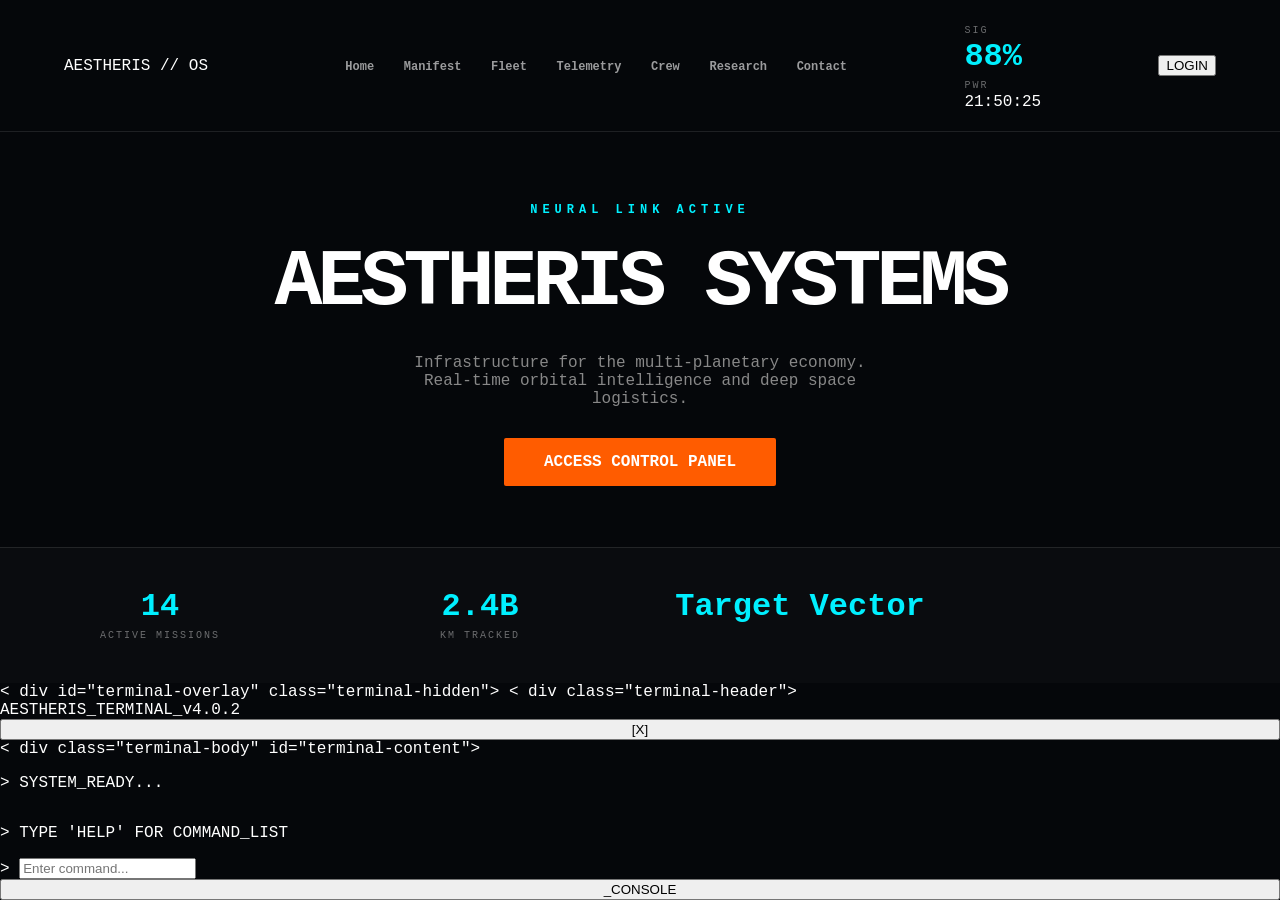
<file: index.html>
<!DOCTYPE html>
<html lang="en"
<head>
    <meta charset="UTF-8">
    <meta name="viewport"
    content="width=device-width, initial-scale=1.0">
    <title>Aestheris Systems | Command</title>
    <style>
        /* 1. GLOBAL STYLES */
        body {
            margin: 0;
            padding: 0;
            background-color: #05070a; /* Dark Space Background */
            color: #ffffff; /*White Text */
            font-family: 'Courier New', 'Courier New', Courier, monospace; /* Technical Font */
            display: flex;
            flex-direction: column;
            min-height: 100vh;  
        }

        /* 2. NAVIGATION BRIDGE */
        nav {
            display: flex;
            justify-content: space-between;
            align-items: center;
            padding: 20px 5%;
            border-bottom: 1px solid rgba(255, 255, 255, 0.1);
        }

        nav a {
            color: rgba(255, 255, 255, 0.6);
            text-decoration: none;
            margin-left: 20px;
            font-size: 12px;
            font-weight: bold;
        }

        nav a.active { color: #00F0FF; }

        /* 3. HERO SECTION */
        .hero {
            flex: 1;
            display: flex;
            flex-direction: column;
            justify-content: center;
            align-items: center;
            text-align: center;
            padding: 40px;
        }

        .hero h1 {
            font-size: 5rem;
            margin: 10px 0;
            letter-spacing: -5px;
            text-transform: uppercase;
        }

        .hero p {
            color: #888;
            max-width: 500px;
            margin-bottom: 30px;
        }

        /* 4. THE ORANGE BUTTON */
        .btn-primary {
            background-color: #FF5C00;
            color: white;
            padding: 15px 40px;
            text-decoration: none;
            font-weight: bold;
            border-radius: 2px;
            transition: 0.3s;
        }

        .btn-primary:hover {
            background-color: white;
            color: black;
        }

        /* SOCIAL PROOF (STATS) */
        .stats-container {
            display: grid;
            grid-template-columns: repeat(4, 1fr);
            border-top: 1px solid rgba(255, 255, 255, 0.1);
            background: rgba(255, 255, 255, 0.02);
            padding: 40px 0;
        }

        .stat-card { text-align: center; }

        .stat-value {
            display: block;
            color: #00F0FF;
            font-size: 2rem;
            font-weight: bold;
        }

        .stat-label {
            font-size: 10px;
            color: rgba(255, 255, 255, 0.4);
            text-transform: uppercase;
            letter-spacing: 2px;
        }
    </style>
</head>
</body>

<nav class="bridge">
    <div class="bridge-logo">
        <div class="logo-icon"></div>
        <span>AESTHERIS // OS</span>
    </div>

    <div class="bridge-links">
        <a href="index.html" class="nav-item">Home</a>
        <a href="manifest.html" class="nav-item">Manifest</a>
        <a href="fleet.html" class="nav-item">Fleet</a>
        <a href="telemetry.html" class="nav-item">Telemetry</a>
        <a href="crew.html" class="nav-item">Crew</a>
        <a href="research.html" class="nav-item">Research</a>
        <a href="contact.html" class="nav-item">Contact</a>
        </div>

        <div class="bridge-stats">
            <div class="stat-group">
                <span class="stat-label">SIG</span>
                <div class="signal-bars">
                    <div class="bar-active"></div>
                    <div class="bar-active"></div>
                    <div class="bar-active"></div>
                    <div class="bar-flicker"></div>
                </div>
            </div>
            <div class="stat-group">
                <span class="stat-value">88%</span>
                <span class="stat-label">PWR</span>
            </div>
            <div class="bridge-time" id="clock">21:15</div>
        </div>

        <button class="login-btn" onclick="location.href='/login'">LOGIN</button>
</nav>

<section class="hero">
    <h2 style="color: #00F0FF; font-size: 12px; letter-spacing: 5px;">NEURAL LINK ACTIVE</h2>
    <h1>AESTHERIS SYSTEMS</h1>
    <p>Infrastructure for the multi-planetary economy. Real-time orbital intelligence and deep space logistics.</p>
    <a href="manifest.html"
    class="btn-primary">ACCESS CONTROL PANEL</a>
</section>

<div class="stats-container">
    <div class="stat-card">
        <span class="stat-value">14</span>
        <span class="stat-label">Active Missions</span>
    </div>
    <div class="stat-card">
        <span class="stat-value">2.4B</span>
        <span class="stat-label">KM Tracked</span>
    </div>
    <div class="stat-card">
        <span class="stat-value">Target Vector</span>
    </div>
</div>

<script>
    function updateClock() {
        const now = new Date();
        const timeString = now.getHours().toString().padStart(2, '0') + ':' + now.getMinutes().toString().padStart(2, '0') + ":" + now.getSeconds().toString().padStart(2, '0');
        document.getElementById('clock').innerHTML = timeString;
    }
        setTimeout(updateClock, 1000);
        updateClock(); // Run immediately
</script>

                    < div id="terminal-overlay" class="terminal-hidden">
                    < div class="terminal-header">
                    <span>AESTHERIS_TERMINAL_v4.0.2</span>
                    <button onclick="toggleTerminal()" class="close-btn">[X]</button>
                    </div>
                    < div class="terminal-body" id="terminal-content">
                    <p class="terminal-line">> SYSTEM_READY...</p>
                    <p class="terminal-line">> TYPE 'HELP' FOR COMMAND_LIST</p>
                    </div>
                    <div class="terminal-input-area">
                        <span class="prompt">></span>
                        <input type="text" id="user-input" autocomplete="off" placeholder="Enter command..." />
                    </div>
                    </div>

                    <button class="terminal-trigger" onclick="toggleTerminal()">_CONSOLE</button>
                    </body>
</html>
</file>
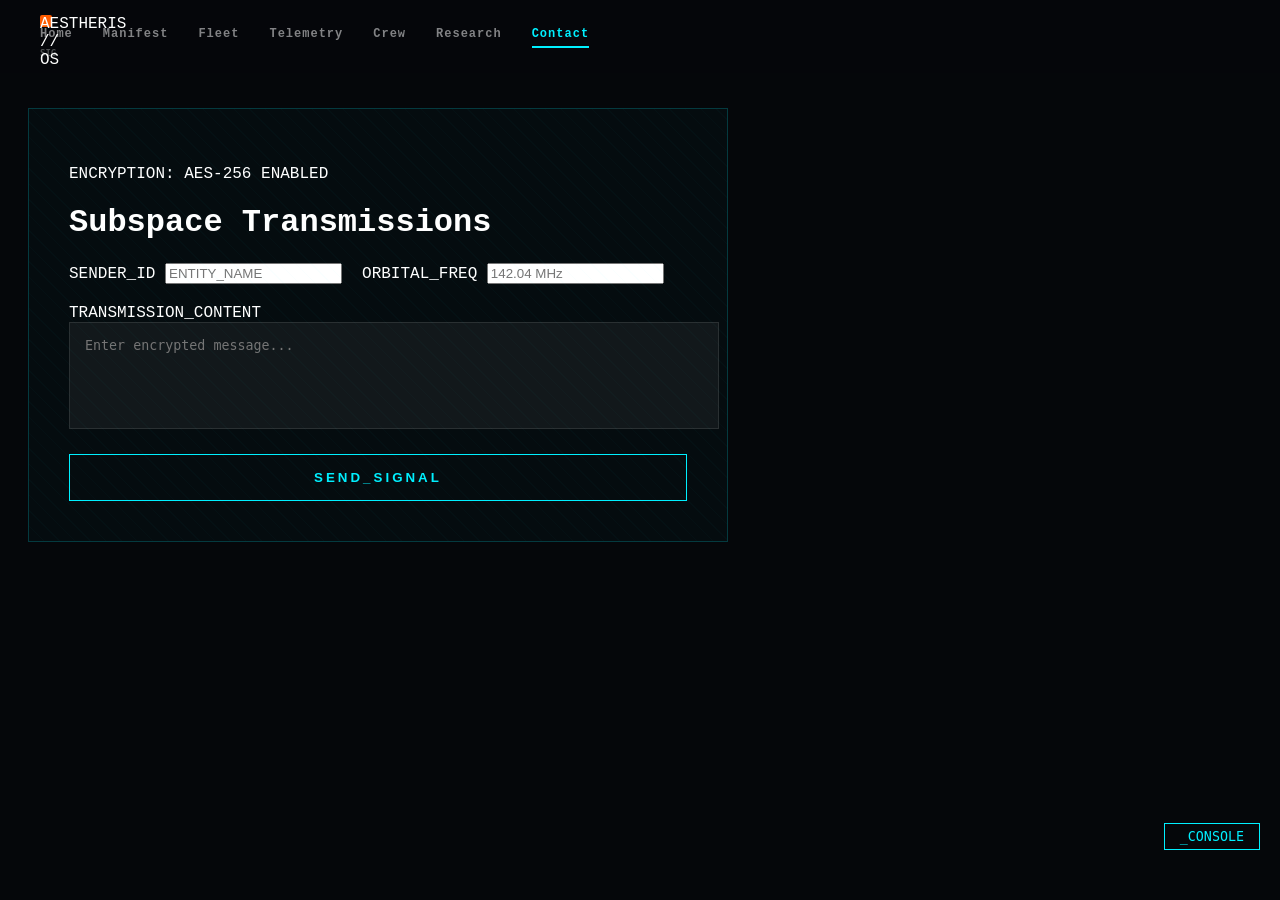
<file: contact.html>
<!DOCTYPE html>
<html lang="en">
<head>
    <meta charset="UTF-8">
    <meta name="viewport" content="width=device-width, initial-scale=1.0">
    <title>Aestheris Systems</title>
    <link rel="stylesheet" href="style.css">
</head>
<body>
    <nav class="bridge">
        <div class="bridge-logo">
            <div class="logo-icon">
                <span>AESTHERIS // OS</span>
            </div>

            <div class="bridge-links">
                <a href="index.html" class="nav-item">Home</a>
                <a href="manifest.html" class="nav-item">Manifest</a>
                <a href="fleet.html" class="nav-item">Fleet</a>
                <a href="telemetry.html" class="nav-item">Telemetry</a>
                <a href="crew.html" class="nav-item">Crew</a>
                <a href="research.html" class="nav-item">Research</a>
                <a href="contact.html" class="nav-item active">Contact</a>
                </div>

                <div class="bridge-stats">
                    <div class="stat-group">
                        <span class="stat-label">SIG</span>
                        <div class="signal-bars">
                            <div class="bar-active"></div>
                            <div class="bar-active"></div>
                            <div class="bar-active"></div>
                            <div class="bar-flicker"></div>
                        </div>
                    </div>
</nav>

<main class="comm-container">
    <div class="comm-box">
        <header class="comm-header">
            <p class="status-glow">ENCRYPTION: AES-256 ENABLED</p>
            <h1>Subspace Transmissions</h1>
        </header>

        <form class="comm-form">
            <div class="input-row">
                <div class="input-group">

                    <label>SENDER_ID</label>
                    <input type="text" placeholder="ENTITY_NAME" required>
                </div>
                <div class="input-group">

                    <label>ORBITAL_FREQ</label>
                    <input type="text" placeholder="142.04 MHz" required>
                </div>
            </div>

            <div class="input-group">

                <label>TRANSMISSION_CONTENT</label>
                <textarea rows="5" placeholder="Enter encrypted message..."></textarea>
                </div>

                <button type="submit" class="transmit-btn">SEND_SIGNAL</button>
        </form>
    </div>
    </main>

    <button class="terminal-trigger" onclick="toggleTerminal()">_CONSOLE</button>

    <script>
        function updateClock() {
            const now = new Date();
            const timeString = now.getHours().toString().padStart(2, '0') + ':' + now.getMinutes().toString().padStart(2, '0') + ":" + now.getSeconds().toString().padStart(2, '0');
            document.getElementById('clock').innerHTML = timeString;
        }
            setTimeout(updateClock, 1000);
            updateClock(); // Run immediately
    </script>
</body>
</html>
</file>
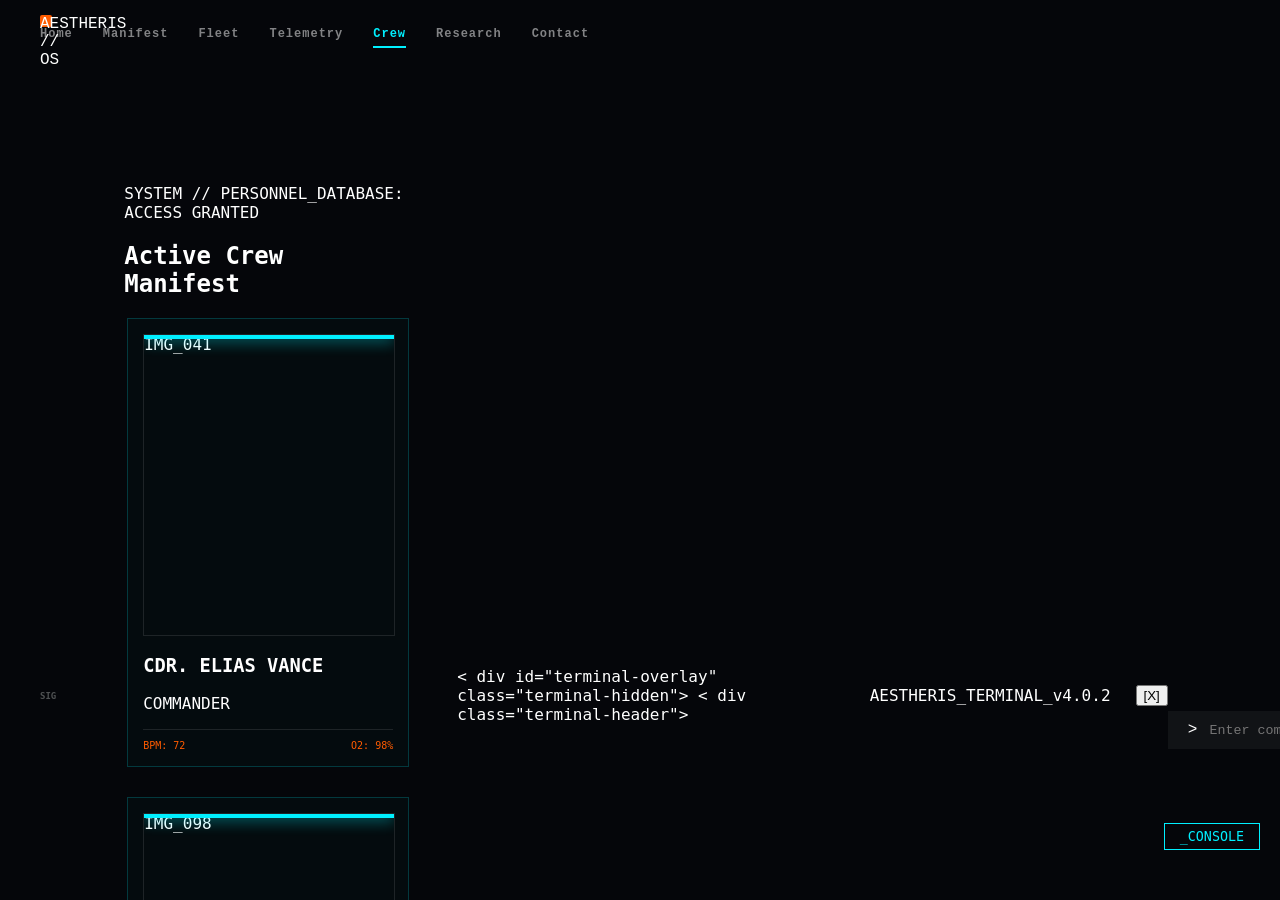
<file: crew.html>
<!DOCTYPE html>
<html lang="en">
<head>
    <meta charset="UTF-8">
    <meta name="viewport" content="width=device-width, initial-scale=1.0">
    <title>Aestheris Systems</title>
    <link rel="stylesheet" href="style.css">
</head>
<body>
    <nav class="bridge">
        <div class="bridge-logo">
            <div class="logo-icon">
                <span>AESTHERIS // OS</span>
            </div>

            <div class="bridge-links">
                <a href="index.html" class="nav-item">Home</a>
                <a href="manifest.html" class="nav-item">Manifest</a>
                <a href="fleet.html" class="nav-item">Fleet</a>
                <a href="telemetry.html" class="nav-item">Telemetry</a>
                <a href="crew.html" class="nav-item active">Crew</a>
                <a href="research.html" class="nav-item">Research</a>
                <a href="contact.html" class="nav-item">Contact</a>
                </div>

                <div class="bridge-stats">
                    <div class="stat-group">
                        <span class="stat-label">SIG</span>
                        <div class="signal-bars">
                            <div class="bar-active"></div>
                            <div class="bar-active"></div>
                            <div class="bar-active"></div>
                            <div class="bar-flicker"></div>
                        </div>
                    </div>

                    <main class="crew-container">
                        <header class="header-main">
                            <p class="status-glow">SYSTEM // PERSONNEL_DATABASE: ACCESS GRANTED</p>
                            <h1>Active Crew Manifest</h1>
                        </header>

                        <div class="crew-grid">
                            <div class="crew-card">
                                <div class="bio-scan-container">
                                    <div class="bio-photo">
                                        <div class="photo-placeholder">IMG_041</div>
                                </div>
                                <div class="scan-line"></div>
                                </div>
                                <div class="crew-info">
                                    <h3 class="crew-name">CDR. ELIAS VANCE</h3>
                                    <p class="crew-position">COMMANDER</p>
                                    <div class="vital-signs">
                                        <span class="vital">BPM: 72</span>
                                        <span class="vital">O2: 98%</span>
                                        </div>
                                    </div>
                                </div>

                                <div class="crew-card">
                                    <div class="bio-scan-container">
                                        <div class="bio-photo">
                                            <div class="photo-placeholder">IMG_098</div>
                                            </div>
                                            <div class="scan-line"></div>
                                            </div>
                                            <div class="crew-info">
                                                <div class="crew-name">CDR. FRANCIS FURAHA</div>
                                                <p class="crew-position">CAPTAIN</p>
                                                <div class="vital-signs">
                                                    <span class="vital">BPM: 68</span>
                                                    <span class="vital">O2: 99%</span>
                                                    </div>
                                                    </div>
                                    </div> 
                                </div>
                    </main>

                    < div id="terminal-overlay" class="terminal-hidden">
                    < div class="terminal-header">
                    <span>AESTHERIS_TERMINAL_v4.0.2</span>
                    <button onclick="toggleTerminal()" class="close-btn">[X]</button>
                    </div>
                    < div class="terminal-body" id="terminal-content">
                    <p class="terminal-line">> SYSTEM_READY...</p>
                    <p class="terminal-line">> TYPE 'HELP' FOR COMMAND_LIST</p>
                    </div>
                    <div class="terminal-input-area">
                        <span class="prompt">></span>
                        <input type="text" id="user-input" autocomplete="off" placeholder="Enter command..." />
                    </div>
                    </div>

                    <button class="terminal-trigger" onclick="toggleTerminal()">_CONSOLE</button>
                    </body>
                    </html>
</file>
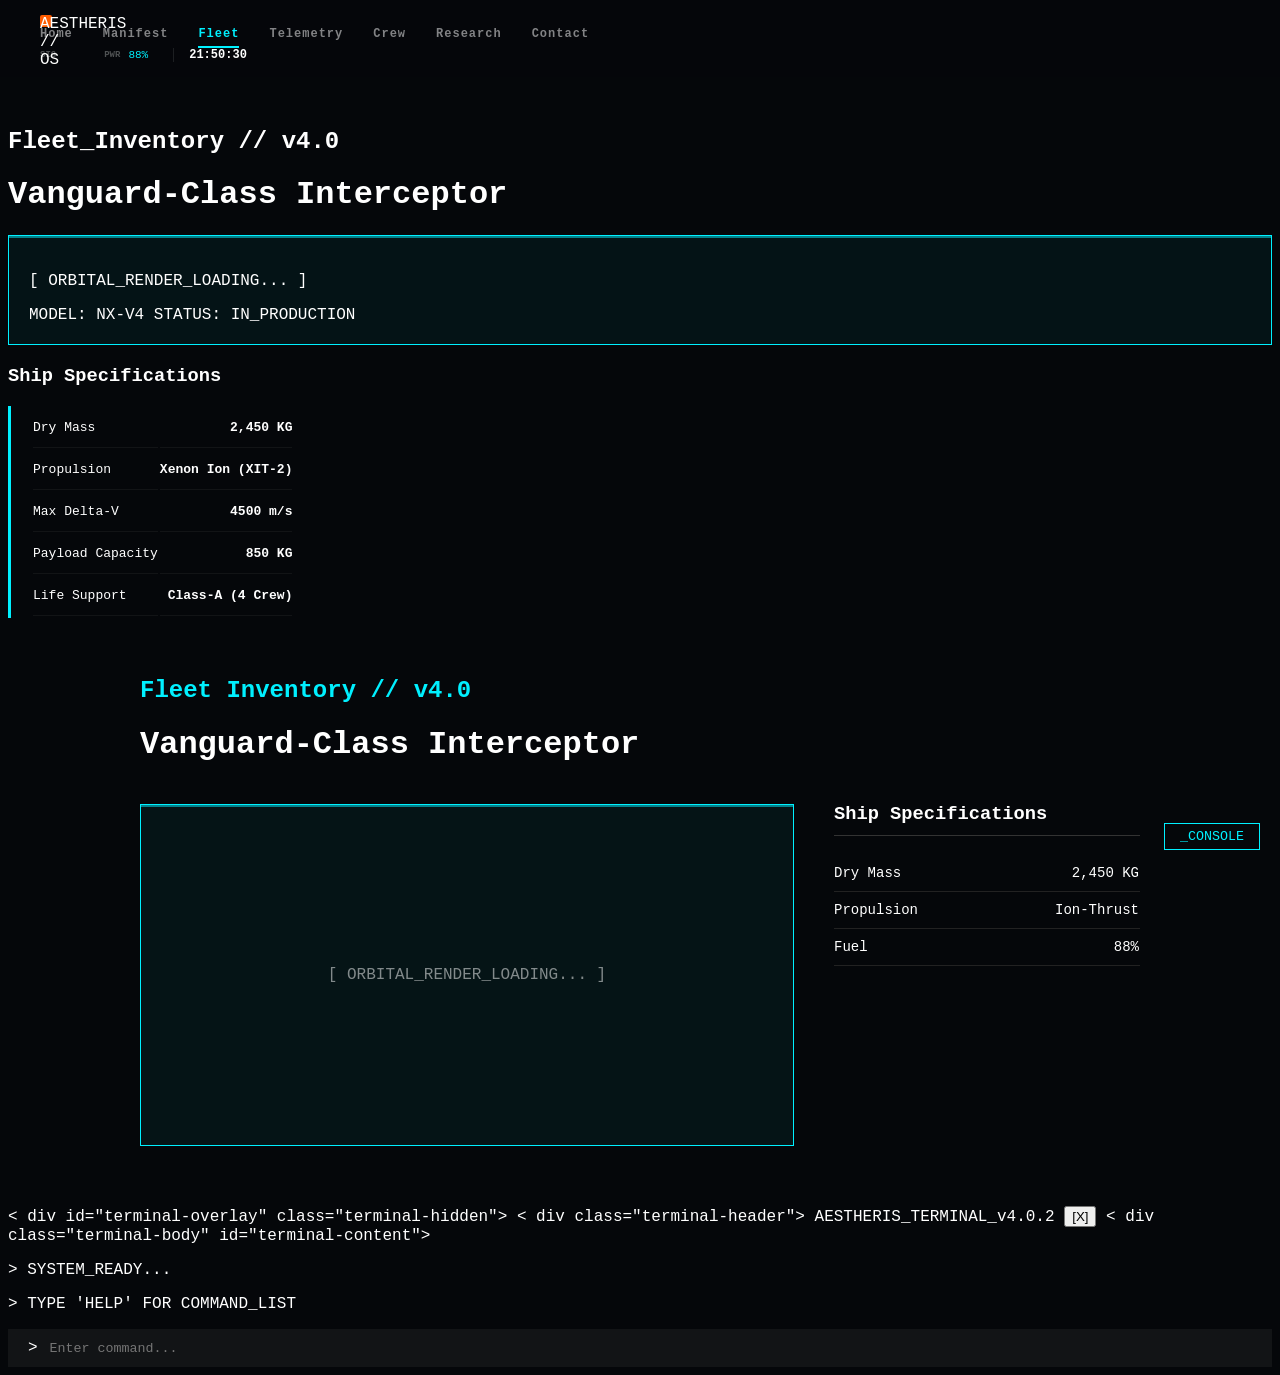
<file: fleet.html>
<!DOCTYPE html>
<html lang="en">
<head>
    <meta charset="UTF-8">
    <meta name="viewport" content="width=device-width, initial-scale=1.0">
    <title>Aestheris Systems</title>
    <link rel="stylesheet" href="style.css">
</head>
<body>
    <nav class="bridge">
        <div class="bridge-logo">
            <div class="logo-icon">
                <span>AESTHERIS // OS</span>
            </div>

            <div class="bridge-links">
                <a href="index.html" class="nav-item">Home</a>
                <a href="manifest.html" class="nav-item">Manifest</a>
                <a href="fleet.html" class="nav-item active">Fleet</a>
                <a href="telemetry.html" class="nav-item">Telemetry</a>
                <a href="crew.html" class="nav-item">Crew</a>
                <a href="research.html" class="nav-item">Research</a>
                <a href="contact.html" class="nav-item">Contact</a>
                </div>

                <div class="bridge-stats">
                    <div class="stat-group">
                        <span class="stat-label">SIG</span>
                        <div class="signal-bars">
                            <div class="bar-active"></div>
                            <div class="bar-active"></div>
                            <div class="bar-active"></div>
                            <div class="bar-flicker"></div>
                        </div>
                    </div>
                    <div class="stat-group">
                        <span class="stat-label">PWR</span>
                        <span class="stat-value">88%</span>
                    </div>
                    <div class="bridge-time" id="clock">21:15</div>
                </div>
    </nav>
    <div class="container">
        <header class="page-header">
            <h2 class="cyan-text uppercase tracking">Fleet_Inventory // v4.0</h2>
            <h1>Vanguard-Class Interceptor</h1>
        </header>

        <div class="fleet-grid">
            <div class="blueprint-card">
                <div class="blueprint-placeholder">
                    <div class="scanline"></div>

                    <p>[ ORBITAL_RENDER_LOADING... ]</p>
            </div>
            <div class="blueprint-footer">
                <span>MODEL: NX-V4</span>
                <span>STATUS: IN_PRODUCTION</span>
            </div>
        </div>

        <div class="specs-card">
            <h3>Ship Specifications</h3>
            <table class="specs-table">
                <tr>
                    <td>Dry Mass</td>
                    <td class="value">2,450 KG</td>
                </tr>
                <tr>
                    <td>Propulsion</td>
                    <td class="value">Xenon Ion (XIT-2)</td>
                </tr>
                <tr>
                    <td>Max Delta-V</td>
                    <td class="value">4500 m/s</td>
                    </tr>
                <tr>
                    <td>Payload Capacity</td>
                    <td class="value">850 KG</td>
                </tr>
                <tr>
                    <td>Life Support</td>
                    <td class="value">Class-A (4 Crew)</td>
                    </tr>
            </table>
        </div>
    </div>
    </div>

    <div class="container" style="max-width: 1000px; margin: auto; padding: 40px;">
        <h2 style="color: #00F0FF;">Fleet Inventory // v4.0</h2>
        <h1>Vanguard-Class Interceptor</h1>

        <div style="display: flex; gap: 40px;" align-items: flex-start;">
        <div class="blueprint-card" style="flex: 2; height: 300px; display: flex; align-items: center; justify-content: center;">
            <p style="opacity: 0.5;">[ ORBITAL_RENDER_LOADING... ]</p>
            </div>

            <div style="flex: 1;">
                <h3 style="border-bottom: 1px solid #333; padding-bottom: 10px;">Ship Specifications</h3>
                <table style="width: 100%; border-collapse: collapse; font-size: 14px;">
                    <tr style="border-bottom: 1px solid #222;">
                        <td style="padding: 10px 0;">Dry Mass</td>
                        <td style="text-align: right;">2,450 KG</td>
                    </tr>
                    <tr style="border-bottom: 1px solid #222;">
                        <td style="padding: 10px 0;">Propulsion</td>
                        <td style="text-align: right;">Ion-Thrust</td>
                    </tr>
                    <tr style="border-bottom: 1px solid #222;">
                        <td style="padding: 10px 0;">Fuel</td>
                        <td style="text-align: right;">88%</td>
                        </tr>
                </table>
                </div>
                </div>
                </div>
                <script>
                    function updateClock() {
                        const now = new Date();
                        const timeString = now.getHours().toString().padStart(2, '0') + ':' + now.getMinutes().toString().padStart(2, '0') + ":" + now.getSeconds().toString().padStart(2, '0');
                        document.getElementById('clock').innerHTML = timeString;
                    }
                        setTimeout(updateClock, 1000);
                        updateClock(); // Run immediately
                        </script>
    
                    < div id="terminal-overlay" class="terminal-hidden">
                    < div class="terminal-header">
                    <span>AESTHERIS_TERMINAL_v4.0.2</span>
                    <button onclick="toggleTerminal()" class="close-btn">[X]</button>
                    </div>
                    < div class="terminal-body" id="terminal-content">
                    <p class="terminal-line">> SYSTEM_READY...</p>
                    <p class="terminal-line">> TYPE 'HELP' FOR COMMAND_LIST</p>
                    </div>
                    <div class="terminal-input-area">
                        <span class="prompt">></span>
                        <input type="text" id="user-input" autocomplete="off" placeholder="Enter command..." />
                    </div>
                    </div>

                    <button class="terminal-trigger" onclick="toggleTerminal()">_CONSOLE</button>
</body>
</html>
</file>
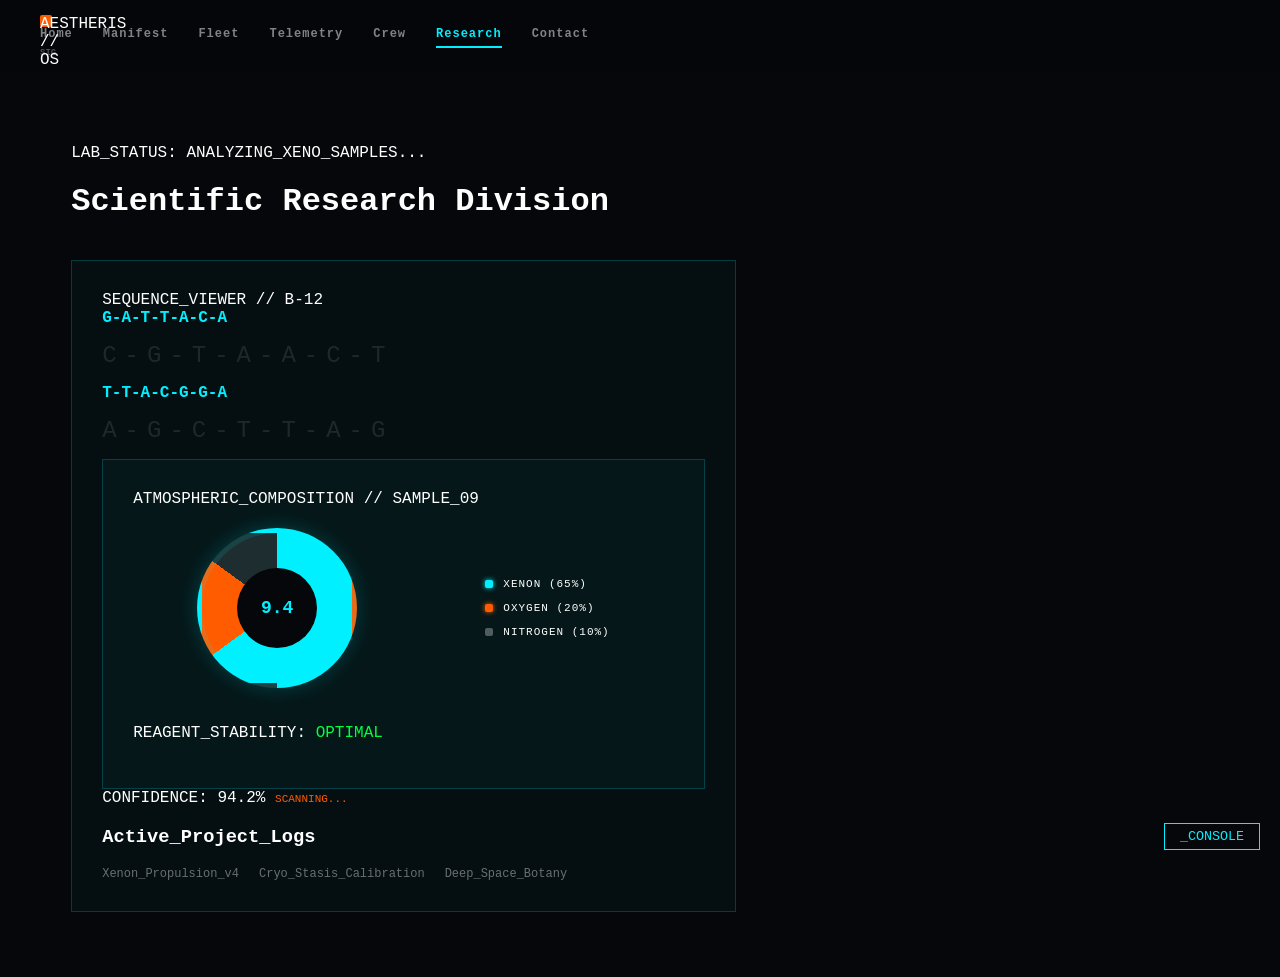
<file: research.html>
<!DOCTYPE html>
<html lang="en">
<head>
    <meta charset="UTF-8">
    <meta name="viewport" content="width=device-width, initial-scale=1.0">
    <title>Aestheris Systems</title>
    <link rel="stylesheet" href="style.css">
</head>
<body>
    <nav class="bridge">
        <div class="bridge-logo">
            <div class="logo-icon">
                <span>AESTHERIS // OS</span>
            </div>

            <div class="bridge-links">
                <a href="index.html" class="nav-item">Home</a>
                <a href="manifest.html" class="nav-item">Manifest</a>
                <a href="fleet.html" class="nav-item">Fleet</a>
                <a href="telemetry.html" class="nav-item">Telemetry</a>
                <a href="crew.html" class="nav-item">Crew</a>
                <a href="research.html" class="nav-item active">Research</a>
                <a href="contact.html" class="nav-item">Contact</a>
                </div>

                <div class="bridge-stats">
                    <div class="stat-group">
                        <span class="stat-label">SIG</span>
                        <div class="signal-bars">
                            <div class="bar-active"></div>
                            <div class="bar-active"></div>
                            <div class="bar-active"></div>
                            <div class="bar-flicker"></div>
                        </div>
                    </div>
</nav>

<main class="research-container">
    <header class="header-main">
        <p class="status-glow">LAB_STATUS: ANALYZING_XENO_SAMPLES...</p>    
        <h1>Scientific Research Division</h1>
    </header>

    <div class="lab-grid">
        <div class="analysis-card">
            <div class="card-header"> SEQUENCE_VIEWER // B-12</div>
            <div class="dna-viewer">
                <div class="dna-node-active">G-A-T-T-A-C-A</div>
                <div class="dna-node">C-G-T-A-A-C-T</div>
                <div class="dna-node-active">T-T-A-C-G-G-A</div>
                <div class="dna-node">A-G-C-T-T-A-G</div>

                <div class="analysis-card chart-card">
                    <div class="card-header"> ATMOSPHERIC_COMPOSITION // SAMPLE_09</div>
                    <div class="chart-container">
                        <div class="composition-pie"></div>

                        <div class="chart-legend">
                            <div class="legend-item"><span class="dot xenon"></span>XENON (65%)</div>
                            <div class="legend-item"><span class="dot oxygen"></span>OXYGEN (20%)</div>
                            <div class="legend-item"><span class="dot nitrogen"></span>NITROGEN (10%)</div>
                        </div>
                    </div>
                    <div class="analysis-footer">
                        <p>REAGENT_STABILITY: <span class="stable-text">OPTIMAL</span></p>
                    </div>
                </div>
                
            <div class="analysis-footer">
                <span>CONFIDENCE: 94.2%</span>
                <span class="scanning-text">SCANNING...</span>
                </div>
                </div>

                <div class="projects-card">
                    <h3>Active_Project_Logs</h3>

                    <div class="project-item">
                        <div class="project-label">Xenon_Propulsion_v4</div>
                        <div class="progress-bar"><div class="fill" style="width: 72%;"</div></div>
                        </div>

                        <div class="project-item">
                            <div class="project-label">Cryo_Stasis_Calibration</div>
                            <div class="progress-bar"><div class="fill" style="width: 48%;"</div></div>
                            </div>

                            <div class="project-item">
                                <div class="project-label">Deep_Space_Botany</div>
                                <div class="progress-bar"><div class="fill" style="width: 91%;"</div></div>
                                </div>
                                </div>
                                </div>
</main>

<button class="terminal-trigger" onclick="toggleTerminal()">_CONSOLE</button>

<script>
    // Digital Clock Logic
    function updateClock() {
        const now = new Date();

        document.getElementById('clock').textContent = now.getHours() + ':' + now.getMinutes() + ':' + now.getSeconds();
        setTimeout(updateClock, 1000);
        updateClock(); // Run immediately
    }
</script>
</body>
</html>
</file>
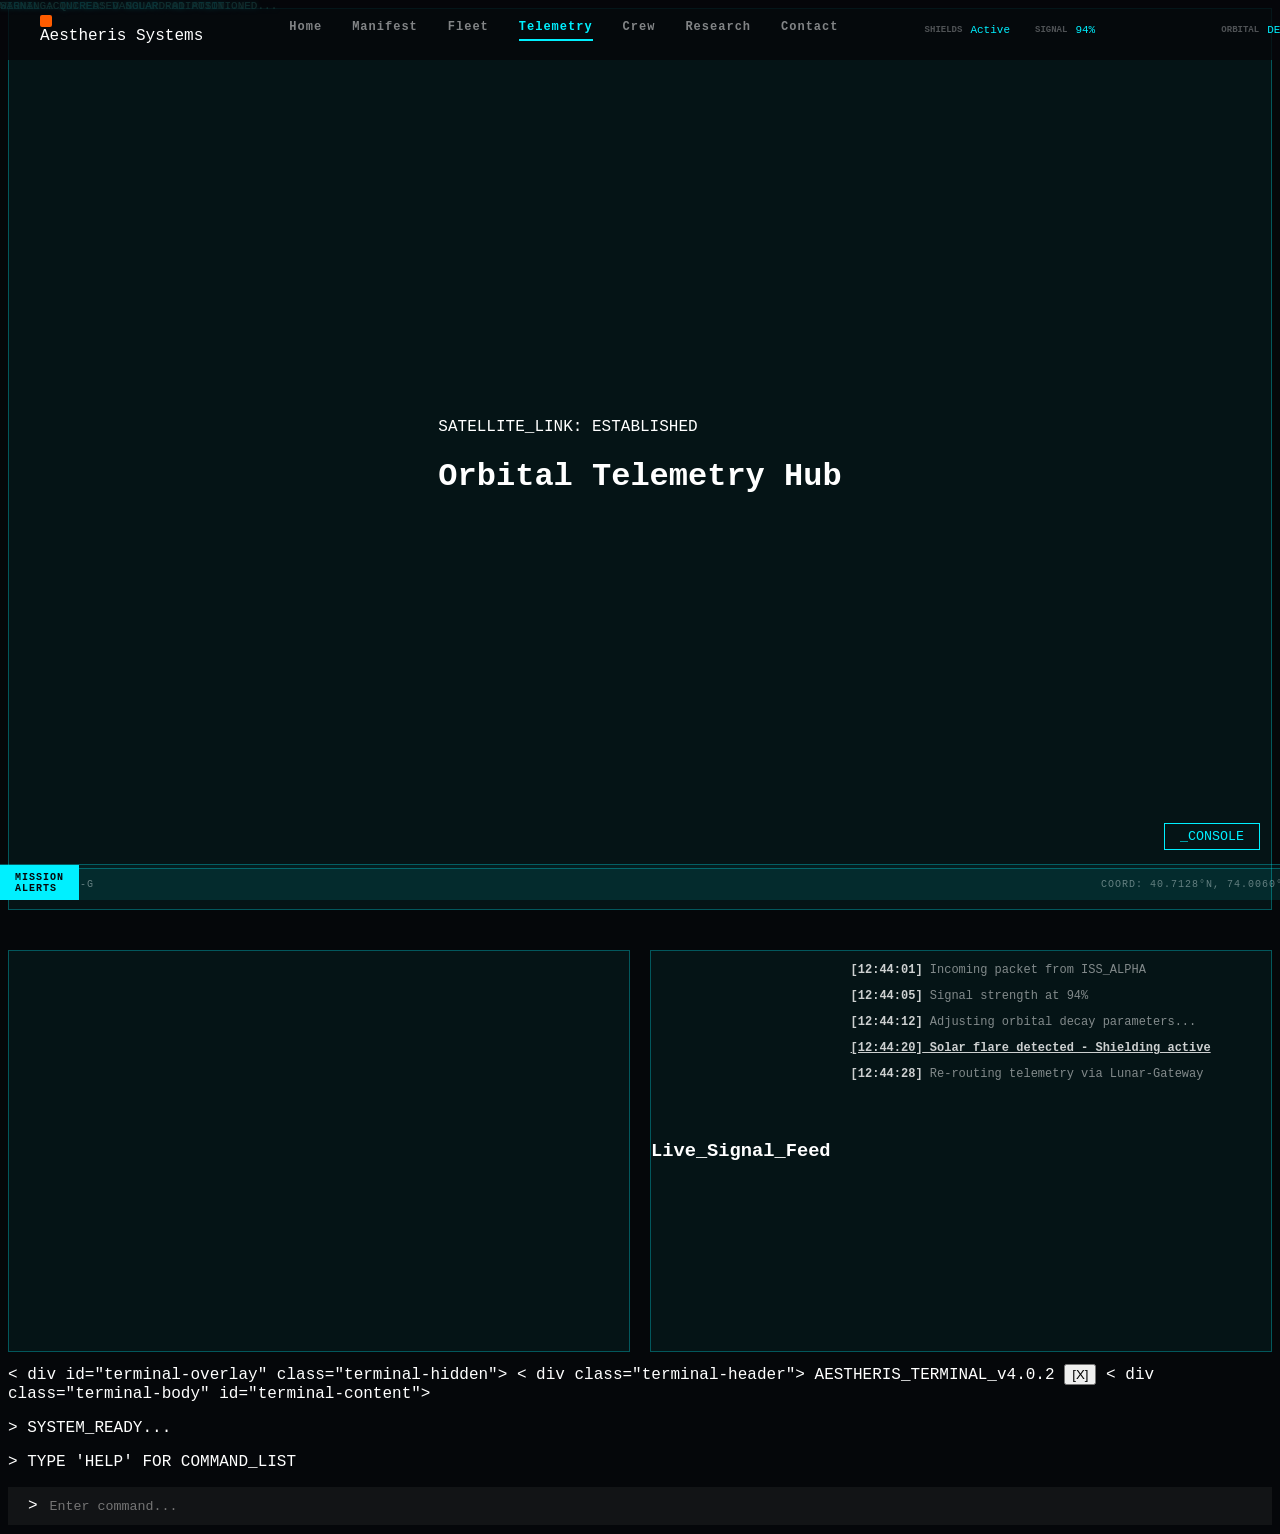
<file: telemetry.html>
<!DOCTYPE html>
<html lang="en"
<head>
    <meta charset="UTF-8">
    <meta name="viewport"
    content="width=device-width, initial-scale=1.0">
    <title>Aestheris Systems | Command</title>
    <link rel="stylesheet" href="style.css">
    </head>
    <body>

        <div class="telemetry-container">
            <header class="header-main">
                <p class="status-glow">SATELLITE_LINK: ESTABLISHED</p>
                <h1>Orbital Telemetry Hub</h1>
                </header>

                <body class="telemetry-body">

                    <nav class="bridge">
                        <div class="bridge-logo">
                            <div class="logo-icon"></div>
                            <span>Aestheris Systems</span>
                            </div>
                            <div class="bridge-links">
                                <a href="index.html" class="nav-item">Home</a>
                                <a href="manifest.html" class="nav-item">Manifest</a>
                                <a href="fleet.html" class="nav-item">Fleet</a>
                                <a href="telemetry.html" class="nav-item active">Telemetry</a>
                                <a href="crew.html" class="nav-item">Crew</a>
                                <a href="research.html" class="nav-item">Research</a>
                                <a href="contact.html" class="nav-item">Contact</a>
                                </div>
                                
                                <div class="bridge-stats">
                                    <div class="stat-group">
                                        <div class="stat-label">SHIELDS</div>
                                        <div class="stat-value">Active</div>
                                        </div>
                                        <div class="stat-group">
                                            <div class="stat-label">SIGNAL</div>
                                            <div class="stat-value">94%</div>
                                            </div>
                                            <div class="signal-bars">
                                                <div class="bar-active"></div>
                                                <div class="bar-active"></div>
                                                <div class="bar-active"></div> 
                                                <div class="bar-flicker"></div>
                                            </div>
                                </div>

                                            <div class="stat-group">
                                                <div class="stat-label">ORBITAL</div>
                                                <div class="stat-value">DECAYING</div>
                                                </div>
                                                </div>
                                                </nav>

                <div class="telemetry-grid">
                    <div class="map-card">
                        <div class="map-overlay">
                            <div class="ping"></div>
                            <div class="ping">
                                style="top: 30%; left: 70%; animation-delay: 1s;"></div>
                                <div class="grid-lines"></div>
                                </div>
                                <div class="card-footer">
                                    <span>SECTOR: 07-G</span>
                                    <span>COORD: 40.7128°N, 74.0060°W</span>
                                    </div>
                                    </div>

                                    <div class="stream-card">
                                        <h3>Live_Signal_Feed</h3>
                                        <div class="data-log">
                                            <p><span class="timestamp">[12:44:01]</span> Incoming packet from ISS_ALPHA</p>
                                            <p><span class="timestamp">[12:44:05]</span> Signal strength at 94%</p>
                                            <p><span class="timestamp">[12:44:12]</span> Adjusting orbital decay parameters...</p>
                                            <p class="warning"><span class="timestamp">[12:44:20]</span> Solar flare detected - Shielding active</p>
                                            <p><span class="timestamp">[12:44:28]</span> Re-routing telemetry via Lunar-Gateway</p>
                                            </div>
                                            </div>
                                            </div>
                                            </div>

                                            <div class="ticket-wrap">
                                                <div class="ticker-title">MISSION ALERTS</div>
                                                <div class="ticker">
                                                    <div class="ticker__item">SIGNAL ACQUIRED: VANGUARD-01 POSITIONED IN STABLE ORBIT...</div>
                                                    <div class="ticker__item">WARNING: INCREASED SOLAR RADIATION DETECTED IN SECTOR 7...</div>
                                                    <div class="ticker__item">CARGO SHUTTLE 'AETHER-9' HAS DOCKED WITH LUNAR GATEWAY...</div>
                                                    <div class="ticker__item">DEEP SPACE TELEMETRY LINK ESTABLISHED WITH MARS OUTPOST...</div>  
                                                    <div class="ticker__item">SYSTEM UPDATE: NEURAL LINK v4.0.2 SUCCESSFULLY DEPLOYED...</div>
                                            </div>
                                            </div>

                                            <div class="ticker">
                                                <div class="ticker__item glitch-text" data-text="SIGNAL ACQUIRED: VANGUARD-01 POSITIONED...">
                                                    SIGNAL ACQUIRED: VANGUARD-01 POSITIONED...
                                                    </div>
                                                    <div class="ticker__item glitch-text" data-text="WARNING: INCREASED SOLAR RADIATION...">
                                                        WARNING: INCREASED SOLAR RADIATION...
                                                        </div>
                                                </div>
                                            </div>
                                            
                    < div id="terminal-overlay" class="terminal-hidden">
                    < div class="terminal-header">
                    <span>AESTHERIS_TERMINAL_v4.0.2</span>
                    <button onclick="toggleTerminal()" class="close-btn">[X]</button>
                    </div>
                    < div class="terminal-body" id="terminal-content">
                    <p class="terminal-line">> SYSTEM_READY...</p>
                    <p class="terminal-line">> TYPE 'HELP' FOR COMMAND_LIST</p>
                    </div>
                    <div class="terminal-input-area">
                        <span class="prompt">></span>
                        <input type="text" id="user-input" autocomplete="off" placeholder="Enter command..." />
                    </div>
                    </div>

                    <button class="terminal-trigger" onclick="toggleTerminal()">_CONSOLE</button>
                    </body>
    </html>
</file>
<file: style.css>
@keyframes shimmer {
    100% { transform: translateX(100%); }
}

.engineering-grid {
    display: grid;
    grid-template-columns: 2fr 1fr; /* Wider space for the ship drawing */
    gap: 20px;
    margin-top: 40px;
}

.blueprint-box {
    background: rgba(0, 240, 255, 0.05);
    border: 1px solid rgba(0, 240, 255, 0.3);
    height: 400px;
    display: flex;
    align-items: center;
    justify-content: center;
}

.data-table {
    width: 100%;
    border-collapse: collapse;
}

.data-table td {
    padding: 12px;
    border-bottom: 1px solid rgba(255, 255, 255, 0.1);
    font-size: 14px;
}

.status-text {
    font-size: 10px;
    color: #00F0FF;
    letter-spacing: 2px;
}

/* This turns the whole site dark and technical */
body {
    background-color: #05070a;
    color: #ffffff;
    font-family: 'Courier New', 'Courier New', Courier, monospace;
}

/* This creates the 'Blueprint' look for your ship */
.blueprint-card {
    background: rgba(0, 240, 255, 0.05);
    border: 1px dashed #00F0FF;
    padding: 20px;
    margin: 20px 0;
}

.blueprint-card {
    background-image: linear-gradient(0, 240, 255, 0.1) 1px, transparent 1px), linear-gradient(90deg, rgba(0, 240, 255, 0.1) 1px, transparent 1px);
    background-size: 20px 20px;
    border: 1px solid #00F0FF;
    position: relative;
    overflow: hidden;
}

/* Adds a moving 'Scanline' effect to the ship */
.blueprint-card::after {
    content: "";
    position: absolute;
    top: 0;
    left: 0;
    width: 100%;
    height: 2px;
    background: rgba(0, 240, 255, 0.5);
    animation: scan 4s linear infinite;
}

@keyframes scan {
    0% { top: 0; }
    100% { top: 100%; }
}

.specs-table {
    border-left: 3px solid #00F0FF; /* High-tech accent border */
    padding-left: 20px;
}

.specs-table td {
    padding: 12px 0;
    border-bottom: 1px solid rgba(255, 255, 255, 0.05);
    font-family: JetBrains Mono, monospace; /* Use that tech font you linked! */
    font-size: 13px;
}

.specs-table .label {
    color: rgba(255, 255, 255, 0.4);
    text-transform: uppercase;
    letter-spacing: 1px;
}

.specs-table .value {
    color: #fff;
    text-align: right;
    font-weight: bold;
}

/* Bridge Container */
.bridge {
    position: fixed;
    top: 0;
    left: 0;
    width: 100%;
    display: flex;
    justify-content: space-between;
    align-items: center;
    padding: 15px 40px;
    background: rgba(5, 7, 10, 0.8); /* Match your background with transparency */
}

backdrop-filter: blur(10px); /* Professional glass effect */
border-bottom: 1px solid rgba(0, 240, 255, 0.2);
z-index: 1000; /* Ensures it stays above all content */
}

/* Logo Section */
.bridge-logo {
    display: flex;
    align-items: center;
    gap: 12px;
    font-weight: bold;
    letter-spacing: -1px;
    font-size: 14px;
}

.logo-icon {
    width: 12px;
    height: 12px;
    background-color: #FF5C00; /* Your orange accent color */
    border-radius: 2px;
}

/* Navigation Links */
.bridge-links {
    display: flex;
    gap: 30px;
}

.nav-item {
    color: rgba(255, 255, 255, 0.5);
    text-decoration: none;
    font-size: 12px;
    font-weight: bold;
    letter-spacing: 1px;
    transition: 0.3s;
}

.nav-item:hover {
    color: #00F0FF; /* Cyan glow on hover */
}

.nav-item.active {
    color: #00F0FF;
    border-bottom: 2px solid #00F0FF;
    padding-bottom: 5px;
}

.nav-item.locked {
    opacity: 0.2;
    cursor: not-allowed;
}

/* Add this to your main container or body */
.container,main {
    padding-top: 100px; /* This pushes your content down so it doesn't hide behind the bridge */
}

.bridge-stats {
    display: flex;
    font-family: JetBrains Mono, monospace;
    align-items: center;
    gap: 25px;
}

.stat-group {
    display: flex;
    align-items: center;
    gap: 8px;
}

.stat-label {
    font-size: 9px;
    color: rgba(255, 255, 255, 0.3);
    font-weight: bold;
}

.stat-value {
    font-size: 11px;
    color: #00F0FF;
}

/* Signal Bars */
.signal-bars {
    display: flex;
    gap: 5px;
    align-items: flex-end;
}

.bar {
    width: 3px;
    background: rgba(255, 255, 255, 0.1);
}
.bar:nth-child(1) { height: 4px; }
.bar:nth-child(2) { height: 7px; }
.bar:nth-child(3) { height: 10px; }
.bar:nth-child(4) { height: 13px; }
.bar.active { background: #00F0FF; }

/* Flickering Signal Animation */
.flicker {
    animation: signal-fade 2s infinite;
}

@keyframes signal-fade {
    0%, 100% { background: #00F0FF; opacity: 1; }
    50% { background: rgba(0, 240, 255, 0.2); opacity: 0.5; }
}

.bridge-time {
    font-size: 12px;
    font-weight: bold;
    color: white;
    padding-left: 15px;
    border-left: 1px solid rgba(255, 255, 255, 0.1);
}

/* Telemetry Layout */
.telemetry-container {
    display: flex;
    flex-direction: column;
    align-items: center;
    justify-content: center;
    height: 100vh;
    background: rgba(0, 240, 255, 0.05);
    border: 1px solid rgba(0, 240, 255, 0.3);
}

.telemetry-grid {
    display: grid;
    grid-template-columns: 1fr 1fr;
    gap: 20px;
    margin-top: 40px;
}

.map-card {
    background: rgba(0, 240, 255, 0.05);
    border: 1px solid rgba(0, 240, 255, 0.3);
    height: 400px;
    display: flex;
    align-items: center;
    justify-content: center;
}

.map-overlay {
    position: relative;
    overflow: hidden;
}

.ping {
    position: absolute;
    top: 0;
    left: 0;
    width: 100%;
    height: 100%;
    background: rgba(0, 240, 255, 0.5);
    animation: ping 1s linear infinite;
}
    
@keyframes ping {
    0% { transform: scale(0); }
    50% { transform: scale(1); }
    100% { transform: scale(0); }
}

.grid-lines {
    position: absolute;
    top: 0;
    left: 0;
    width: 100%;
    height: 100%;
    background: rgba(255, 255, 255, 0.1);
    animation: grid-lines 1s linear infinite;
}
    
@keyframes grid-lines {
    0% { transform: translateX(0); }
    50% { transform: translateX(100%); }
    100% { transform: translateX(0); }
}

.card-footer {
    position: absolute;
    bottom: 0;
    left: 0;
    width: 100%;
    display: flex;
    justify-content: space-between;
    align-items: center;
    padding: 10px;
    background: rgba(0, 240, 255, 0.05);
    border-top: 1px solid rgba(0, 240, 255, 0.3);
}

.card-footer span {
    font-size: 10px;
    color: rgba(255, 255, 255, 0.4);
    letter-spacing: 1px;
}
    
.stream-card {
    background: rgba(0, 240, 255, 0.05);
    border: 1px solid rgba(0, 240, 255, 0.3);
    height: 400px;
    display: flex;
    align-items: center;
    justify-content: center;
}

.data-log {
    width: 100%;
    height: 100%;
    overflow-y: scroll;
    padding: 20px;
    font-size: 12px;
    color: rgba(255, 255, 255, 0.5);
}

.data-log p {
    margin-bottom: 10px;
}
        
.data-log .timestamp {
    color: rgba(255, 255, 255, 0.8);
    font-weight: bold;
}

.data-log .warning {
    color: rgba(255, 255, 255, 0.8);
    font-weight: bold;
    text-decoration: underline;
}

/* 1. Ticker Container */
.ticket-wrap {
    position: fixed;
    bottom: 0;
    left: 0;
    width: 100%;
    height: 35px;
    background-color: rgba(0, 240, 255, 0.05);
    border-top: 1px solid rgba(0, 240, 255, 0.3);
    display: flex;
    overflow: hidden; /* Hides the text when it`s off-screen */
    align-items: center;
    z-index: 999;
}

/* 2. Static Title Label */
.ticker-title {
    background: #00F0FF;
    font-size: 10px;
    padding: 0 15px;
    height: 100%;
    color: #05070a;
    font-weight: bold;
    letter-spacing: 1px;
    display: flex;
    align-items: center;
    z-index: 1001; /* Stays on top of the moving text */
}

/* 3. The Moving Track */
.ticker {
    display: flex;
    white-space: nowrap;
    padding-left: 100%; /* Start the text off-screen to the right */
    animation: ticker-move 30s linear infinite;
}

/* 4. Individual Items */
.ticker__item {
    font-size: 11px;
    padding: 0 40px;
    color: #00F0FF;
    display: inline-block;
    font-family: JetBrains Mono, monospace;
    text-shadow: 0 0 5px rgba(0, 240, 255, 0.5);
}

/* 5. The Animation */
@keyframes ticker-move {
    0% { transform: translate3d(0, 0, 0); }
    100% { transform: translate3d(-100%, 0, 0); }
}

/* Pause animation on hover so users can read alerts */
.ticker-title:hover .ticker {
    animation-play-state: paused;
}

/* 1. The Glitch Animation */
.glitch {
    position: relative;
    animation: glitch-skew 4s infinite linear alternative-reverse;
}

/* 2. Creating the 'Ghost' layers using Pseudo-elements */
.glitch-text::before,
.glitch-text::after {
    content: attr(data-text); /* This pulls the text from the HTML */
    position: absolute;
    top: 0;
    left: 0;
    width: 100%;
    height: 100%;
    opacity: 0.8;
}

.glitch-text::before {
    color: #00F0FF;
    z-index: -1;
    animation: glitch-anim 2s infinite linear alternate-reverse;
}

.glitch-text::after {
    color: #FF5C00; /*Orange ghosting effect */
    z-index: -2;
    animation: glitch-anim2 3s infinite linear alternate-reverse;
}

/* 3. The "Shifting" Keyframes */
@keyframes glitch-anim {
    0% { clip-path: inset(50% 0 30% 0); transform: translate(-5px); }
    20% { clip-path: inset(10% 0 80% 0); transform: translate(5px); }
    40% { clip-path: inset(40% 0 40% 0); transform: translate(-5px); }
    60% { clip-path: inset(80% 0 5% 0); transform: translate(5px); }
    80% { clip-path: inset(15% 0 60% 0); transform: translate(-5px); }
    100% { clip-path: inset(50% 0 30% 0); transform: translate(5px); }
}

@keyframes glitch-skew {
    0% { transform: skewX(0deg); }
    20% { transform: skewX(3deg); }
    21% { transform: skewX(-3deg); }
    100% { transform: skewX(0deg); }
}

/* Crew Layout */
.crew-container {
    max-width: 1000px;
    margin: 100px auto;
    padding: 20px;
}

.crew-grid {
    display: flex;
    gap: 30px;
    justify-content: center;
    flex-wrap: wrap;
}

/* Personnel Card */
.crew-card {
    background: rgba(0, 240, 255, 0.02);
    border: 1px solid rgba(0, 240, 255, 0.2);
    width: 250px;
    padding: 15px;
    position: relative;
    transition: 0.3s;
}

.crew-card:hover {
    background: rgba(0, 240, 255, 0.05);
    border-color: #00F0FF;
}

/* Bio-Scan Animation */
.bio-scan-container {
    position: relative;
    width: 100%;
    height: 300px;
    background: #0a0fla;
    overflow: hidden;
    border: 1px solid rgba(255, 255, 255, 0.1);
}

.scan-line {
    position: absolute;
    top: 0;
    left: 0;
    width: 100%;
    height: 4px;
    background: #00F0FF;
    box-shadow: 0 0 15px #00F0FF;
    animation: scan-move 4s ease-in-out infinite;
    z-index: 2;
}

@keyframes scan-move {
    0%, 100% { top: 0; opacity: 0.2; }
    50% { top: 100%; opacity: 1; }
}

/* Vital Signs */
.vital-signs {
    display: flex;
    justify-content: space-between;
    margin-top: 15px;
    border-top: 1px solid rgba(255, 255, 255, 0.1);
    padding-top: 10px;
}

.vital {
    font-family: 'JetBrains Mono', monospace;
    font-size: 10px;
    color: #FF5C00; /* Orange accent for medical data */
}

/* Terminal Container */
.terminal-overlay {
    position: fixed;
    bottom: 0;
    left: 0;
    width: 100%;
    height: 300px;
    background: rgba(5, 7, 10, 0.98);
    border-top: 2px solid #00F0FF;
    z-index: 2000;
    display: flex;
    transition: transform 0.4s cubic-bezier(0.1, 0.7, 1.0, 0.1);
    flex-direction: column;
}

.terminal-hidden {
    transform: translateY(100%); /*Hides it below the screen*/
}

/* Header & Input*/
.terminal-header {
    display: flex;
    color: #05070a;
    justify-content: space-between;
    padding: 5px 20px;
    font-size: 10px;
    font-weight: bold;
    background: #00F0FF;
}

.terminal-body {
    flex-grow: 1;
    padding: 20px;
    font-size: 12px;
    color: #00F0FF;
    overflow-y: auto;
    font-family: 'JetBrains Mono', monospace;
}

.terminal-input-area {
    display: flex;
    gap: 10px;
    padding: 10px 20px;
    background: rgba(255, 255, 255, 0.05);
}

#user-input {
    font-family: inherit;
    outline: none;
    width: 100%;
    color: white;
    background: transparent;
    border: none;
}

/* Floating Toggle Button */
.terminal-trigger {
    position: fixed;
    bottom: 50px;
    right: 20px;
    background: transparent;
    border: 1px solid #00F0FF;
    padding: 5px 15px;
    color: #00F0FF;
    font-family: 'JetBrains Mono', monospace;
    cursor: pointer;
    z-index: 1001;
}

/* Research Layout */
.research-container {
    max-width: 1200px;
    margin: 0 auto;
    padding: 120px 5% 50px;
}

.lab-grid {
    display: grid;
    grid-template-columns: 1.5fr 1fr;
    gap: 30px;
    margin-top: 40px;
}

/* Sequence Viewer Styling */
.analysis-card {
    background: rgba(0, 240, 255, 0.03);
    border: 1px solid rgba(0, 240, 255, 0.2);
    padding: 30px;
    font-family: 'JetBrains Mono', monospace;
}

.dna-node {
    font-size: 24px;
    letter-spacing: 8px;
    color: rgba(255, 255, 255, 0.1);
    margin: 15px 0;
}

.dna-node-active {
    color: #00F0FF;
    font-weight: bold;
}

/* Progress Bars */
.progress-bar {
    height: 10px;
    background: rgba(255, 255, 255, 0.1);
    border-radius: 5px;
    overflow: hidden;
}

.project-item {
    display: flex;
    align-items: center;
    gap: 10px;
}

.project-label {
    font-size: 12px;
    color: rgba(255, 255, 255, 0.4);
}

.fill {
    background: #00F0FF;
    border-radius: inherit;
    height: 100%;
}

/* Animated Scanning Text */
.scanning-text {
    color: #FF5C00;
    font-size: 11px;
    animation: pulse 1.5s infinite;
}

@keyframes pulse {
    0%, 100% { opacity: 1; }
    50% { opacity: 0.3; }
}

/* Chart Layout */
.chart-container {
    display: flex;
    align-items: center;
    justify-content: space-around;
    padding: 20px 0;
}

/* The Pie Chart using Conic Gradient */
.composition-pie {
    width: 150px;
    height: 150px;
    background: conic-gradient(#00F0FF 0% 65%, /* Xenon - Cyan*/ #FF5C00 65% 85%, /* Oxygen - Orange */ rgba(255, 255, 255, 0.1) 85% 100% /* Nitrogen - White */);
    border: 5px solid rgba(0, 240, 255, 0.1);
    border-radius: 50%;
    box-shadow: 0 0 20px rgba(0, 240, 255, 0.2);
    position: relative;
}

/* Hollow Center Effect {Donut Chart} */
.composition-pie::after {
    content: "9.4";
    position: absolute;
    top: 50%;
    left: 50%;
    transform: translate(-50%, -50%);
    width: 80px;
    height: 80px;
    background: #05070a; /* Match your background */
    border-radius: 50%;
    display: flex;
    align-items: center;
    justify-content: center;
    font-size: 18px;
    color: #00F0FF;
    font-weight: bold;
}

/* Legend Styling */
.chart-legend {
    display: flex;
    flex-direction: column;
    gap: 12px;
}

.legend-item {
    font-size: 11px;
    letter-spacing: 1px;
    display: flex;
    align-items: center;
    gap: 10px;
}

.dot { width: 8px; height: 8px; border-radius: 2px; }
.xenon { background: #00F0FF; box-shadow: 0 0 5px #00F0FF; }
.oxygen { background: #FF5C00; box-shadow: 0 0 5px #FF5C00; }
.nitrogen { background: rgba(255, 255, 255, 0.3); }

.stable-text {
    color: #00FF41; /* Classic Matrix Green */
}

/* Comm Page Layout */
.comm-body {
    display: flex;
    align-items: center;
    justify-content: center;
    min-height: 100vh;
}

.comm-container {
    width: 100%;
    max-width: 700px;
    padding: 100px 20px;
}

.comm-box {
    background: rgba(0, 240, 255, 0.02);
    border: 1px solid rgba(0, 240, 255, 0.2);
    padding: 40px;
    position: relative;
    overflow: hidden;
}

/* Diagonal Background Lines for "Classified" feel */
.comm-box::before {
    content: "";
    position: absolute;
    top: 0;
    left: 0;
    width: 100%;
    height: 100%;
    background: repeating-linear-gradient(45deg, transparent, transparent 10px, rgba(0, 240, 255, 0.02) 10px, rgba(0, 240, 255, 0.02) 11px );
    pointer-events: none;
}

.input-row {
    display: flex;
    gap: 20px;
    margin-bottom: 20px;
}

.comm-form textarea {
    width: 100%;
    background: rgba(255, 255, 255, 0.05);
    border: 1px solid rgba(255, 255, 255, 0.1);
    color: #fff;
    padding: 15px;
    font-family: 'JetBrains Mono', monospace;
    outline: none;
    resize: none;
}

.transmit-btn {
    width: 100%;
    margin-top: 20px;
    background: transparent;
    border: 1px solid #00F0FF;
    color: #00F0FF;
    font-weight: bold;
    padding: 15px;
    letter-spacing: 3px;
    cursor: pointer;
    transition: 0.3s;
}

.transmit-btn:hover {
    background: #00F0FF;
    color: #05070a;
    box-shadow: 0 0 30px rgba(0, 240, 255, 0.4);
}

.login-btn {
    background: transparent;
    color: #00f2ff; /* That cyan glow color */
    border: 1px solid #00f2ff;
    padding: 5px 15px;
    font-family: monospace;
    letter-spacing: 2px;
    cursor: pointer;
    text-transform: uppercase;
    transition: 0.3s;
}

.login-btn:hover {
    background: #00f2ff;
    color: #000;
    box-shadow: 0 0 10px #00f2ff;
}
</file>
